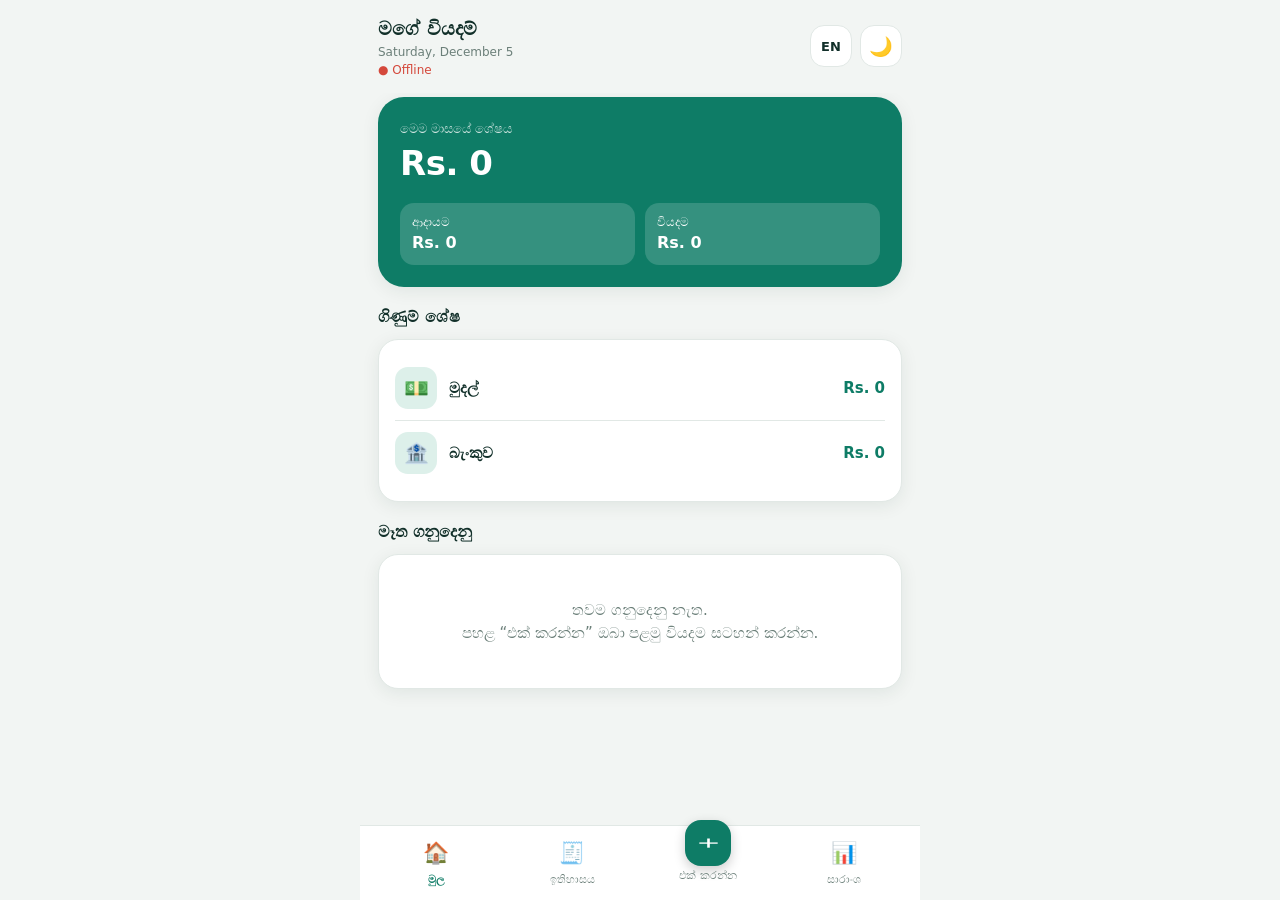
<file: index.html>
<!DOCTYPE html>
<html lang="si">
<head>
<meta charset="utf-8">
<meta name="viewport" content="width=device-width, initial-scale=1, viewport-fit=cover">
<link rel="manifest" href="manifest.json"><meta name="theme-color" content="#0E7C66"><link rel="apple-touch-icon" href="apple-touch-icon.png"><meta name="apple-mobile-web-app-capable" content="yes"><meta name="mobile-web-app-capable" content="yes"><meta name="apple-mobile-web-app-title" content="වියදම්">
<title>මගේ වියදම්</title>
<style>
:root{--bg:#F2F5F3;--sf:#fff;--tx:#12302A;--mu:#6B7F79;--ac:#0E7C66;--acs:#DDF0EA;--ex:#D4483B;--in:#0E7C66;--bd:#E1E8E5;--sh:0 4px 18px rgba(18,48,42,.08)}
@media (prefers-color-scheme:dark){:root:not([data-theme="light"]){--bg:#0E1513;--sf:#17221F;--tx:#E6F0EC;--mu:#8CA29B;--ac:#3FC7A6;--acs:#1B3A33;--ex:#FF7A6B;--in:#3FC7A6;--bd:#243430;--sh:none}}
:root[data-theme="dark"]{--bg:#0E1513;--sf:#17221F;--tx:#E6F0EC;--mu:#8CA29B;--ac:#3FC7A6;--acs:#1B3A33;--ex:#FF7A6B;--in:#3FC7A6;--bd:#243430;--sh:none}
*{box-sizing:border-box;margin:0;-webkit-tap-highlight-color:transparent}
html,body{height:100%}
:root{padding-top:env(safe-area-inset-top,0px);padding-bottom:env(safe-area-inset-bottom,0px)}
body{background:var(--bg);color:var(--tx);font-family:system-ui,-apple-system,'Noto Sans Sinhala','Iskoola Pota','Nirmala UI',sans-serif;display:flex;flex-direction:column;max-width:560px;margin:0 auto;font-size:15px;line-height:1.5}
header{display:flex;align-items:center;justify-content:space-between;padding:14px 18px;background:var(--bg);position:sticky;top:0;z-index:5}
header h1{font-size:19px;font-weight:700}
header small{display:block;color:var(--mu);font-size:12px;font-weight:400}
.ib{width:42px;height:42px;border-radius:14px;border:1px solid var(--bd);background:var(--sf);color:var(--tx);font-size:19px;cursor:pointer}
main{flex:1;overflow-y:auto;padding:4px 18px 96px}
.view{display:none}.view.on{display:block}
.card{background:var(--sf);border:1px solid var(--bd);border-radius:20px;padding:16px;box-shadow:var(--sh);margin-bottom:14px}
.bal{background:var(--ac);color:#fff;border:0;border-radius:26px;padding:22px}
:root[data-theme="dark"] .bal,:root:not([data-theme="light"]) .bal{color:#07241D}
.bal .l{opacity:.8;font-size:13px}.bal .n{font-size:34px;font-weight:700;letter-spacing:-.5px}
.row{display:flex;gap:10px;margin-top:14px}
.row>div{flex:1;background:rgba(255,255,255,.16);border-radius:14px;padding:10px 12px;font-size:12px}
.row b{display:block;font-size:16px}
h2{font-size:16px;margin:18px 0 10px}
.item{display:flex;align-items:center;gap:12px;padding:11px 0;border-bottom:1px solid var(--bd)}
.item:last-child{border:0}
.ic{width:42px;height:42px;border-radius:13px;background:var(--acs);display:grid;place-items:center;font-size:20px;flex:none}
.item .m{flex:1;min-width:0}.item .m b{display:block;font-weight:600;white-space:nowrap;overflow:hidden;text-overflow:ellipsis}
.item .m span{font-size:12px;color:var(--mu)}
.amt{font-weight:700;white-space:nowrap}.amt.e{color:var(--ex)}.amt.i{color:var(--in)}
.del{background:none;border:0;color:var(--mu);font-size:16px;padding:6px;cursor:pointer}
.empty{text-align:center;color:var(--mu);padding:28px 10px}
.seg{display:flex;background:var(--acs);border-radius:14px;padding:4px;margin-bottom:14px}
.seg button{flex:1;border:0;background:none;color:var(--tx);padding:10px;border-radius:11px;font:inherit;font-weight:600;cursor:pointer}
.seg button.on{background:var(--sf);box-shadow:var(--sh)}
label{display:block;font-size:13px;color:var(--mu);margin:12px 0 6px}
input,select{width:100%;padding:13px 14px;border-radius:14px;border:1px solid var(--bd);background:var(--bg);color:var(--tx);font:inherit}
input:focus,select:focus,button:focus-visible{outline:2px solid var(--ac);outline-offset:1px}
.big{font-size:26px;font-weight:700}
.cats{display:grid;grid-template-columns:repeat(4,1fr);gap:8px}
.cats button{border:1px solid var(--bd);background:var(--bg);color:var(--tx);border-radius:14px;padding:10px 2px;font:inherit;font-size:11px;cursor:pointer}
.cats button span{display:block;font-size:22px}
.cats button.on{border-color:var(--ac);background:var(--acs)}
.btn{width:100%;margin-top:18px;padding:15px;border:0;border-radius:16px;background:var(--ac);color:#fff;font:inherit;font-weight:700;font-size:16px;cursor:pointer}
:root[data-theme="dark"] .btn,:root:not([data-theme="light"]) .btn{color:#07241D}
.btn.g{background:var(--sf);color:var(--tx);border:1px solid var(--bd);margin-top:10px}
.btn.d{background:none;color:var(--ex);border:1px solid var(--ex)}
.bar{margin:12px 0}.bar .t{display:flex;justify-content:space-between;font-size:13px;margin-bottom:5px}
.bar .tr{height:10px;background:var(--acs);border-radius:6px;overflow:hidden}.bar .f{height:100%;background:var(--ac);border-radius:6px}
.mo{display:flex;align-items:center;justify-content:space-between;margin-bottom:12px}
nav{position:fixed;bottom:0;left:50%;transform:translateX(-50%);width:100%;max-width:560px;display:flex;background:var(--sf);border-top:1px solid var(--bd);padding:8px 8px calc(8px + env(safe-area-inset-bottom,0px));z-index:6}
nav button{flex:1;border:0;background:none;color:var(--mu);font:inherit;font-size:11px;padding:4px;cursor:pointer;display:flex;flex-direction:column;align-items:center;gap:2px}
nav button i{font-style:normal;font-size:21px}
nav button.on{color:var(--ac);font-weight:700}
nav .add i{background:var(--ac);color:#fff;width:46px;height:46px;border-radius:16px;display:grid;place-items:center;margin-top:-18px;box-shadow:0 4px 12px rgba(0,0,0,.2)}
.cats button{position:relative}
.cats .x{position:absolute;top:-6px;right:-4px;width:20px;height:20px;border-radius:50%;background:var(--ex);color:#fff;font-size:11px;display:grid;place-items:center;line-height:1}
.cats .plus{border-style:dashed;color:var(--mu)}
.lh{display:flex;justify-content:space-between;align-items:center}
.lh a{font-size:12px;color:var(--ac);cursor:pointer;margin-top:12px;font-weight:600}
.dr{display:grid;grid-template-columns:1fr 1fr;gap:10px;margin-bottom:14px}
.dr label{margin:0 0 4px}
.tot{display:grid;grid-template-columns:1fr 1fr 1fr;gap:8px;text-align:center}
.tot div{background:var(--acs);border-radius:14px;padding:10px 4px;font-size:12px;color:var(--mu)}
.tot b{display:block;font-size:14px;color:var(--tx);margin-top:2px}
.st{display:flex;justify-content:space-between;padding:8px 0;border-bottom:1px solid var(--bd);font-size:13px}
.st:last-child{border:0}.st span{color:var(--mu)}
#modal{position:fixed;inset:0;background:rgba(0,0,0,.5);display:none;align-items:flex-end;justify-content:center;z-index:20}
#modal.on{display:flex}
#modal .card{width:100%;max-width:560px;margin:0;border-radius:24px 24px 0 0;max-height:90%;overflow-y:auto}
.eg{display:grid;grid-template-columns:repeat(8,1fr);gap:4px;margin-top:8px}
.eg button{border:0;background:none;font-size:22px;padding:5px 0;border-radius:10px;cursor:pointer}
.eg button.on{background:var(--acs)}
.af{display:flex;gap:6px;margin-bottom:12px;overflow-x:auto;padding-bottom:2px}
.af button{border:1px solid var(--bd);background:var(--sf);color:var(--tx);padding:7px 14px;border-radius:20px;font:inherit;font-size:13px;white-space:nowrap;cursor:pointer}
.af button.on{background:var(--acs);border-color:var(--ac);font-weight:700}
.seg.acc button{font-size:14px}
#toast{position:fixed;bottom:92px;left:50%;transform:translateX(-50%);background:var(--tx);color:var(--bg);padding:10px 18px;border-radius:14px;opacity:0;pointer-events:none;transition:opacity .25s;z-index:9;font-size:14px}
#toast.on{opacity:1}
</style>
</head>
<body>
<header>
  <h1>මගේ වියදම් <small id="today"></small><small id="off" hidden style="color:var(--ex)">● Offline</small></h1>
  <div style="display:flex;gap:8px"><button class="ib" id="lang" style="font-weight:700;font-size:13px;font-family:inherit">EN</button><button class="ib" id="theme" aria-label="Theme">🌙</button></div>
</header>
<main>
  <section class="view on" id="v-home">
    <div class="card bal">
      <div class="l">මෙම මාසයේ ශේෂය</div>
      <div class="n" id="hBal">Rs. 0</div>
      <div class="row"><div>ආදායම<b id="hIn">0</b></div><div>වියදම<b id="hEx">0</b></div></div>
    </div>
    <h2>ගිණුම් ශේෂ</h2>
    <div class="card" id="hAcc"></div>
    <h2>මෑත ගනුදෙනු</h2>
    <div class="card" id="hList"></div>
  </section>

  <section class="view" id="v-add">
    <div class="seg" id="tSeg"><button class="on" data-t="e">වියදම</button><button data-t="i">ආදායම</button></div>
    <div class="card">
      <label>ගිණුම</label>
      <div class="seg acc" id="aAcc"></div>
      <label for="aAmt">මුදල (Rs.)</label>
      <input id="aAmt" class="big" type="number" inputmode="decimal" placeholder="0.00" min="0">
      <div class="lh"><label>වර්ගය</label><a id="cEdit">සංස්කරණය</a></div>
      <div class="cats" id="aCats"></div>
      <label for="aNote">සටහන</label>
      <input id="aNote" type="text" placeholder="උදා: දවල් කෑම">
      <label for="aDate">දිනය</label>
      <input id="aDate" type="date">
      <button class="btn" id="aSave">සුරකින්න</button>
    </div>
  </section>

  <section class="view" id="v-hist">
    <div class="af"></div>
    <div class="mo"><button class="ib" data-m="-1">‹</button><b id="mLbl"></b><button class="ib" data-m="1">›</button></div>
    <div class="card" id="mList"></div>
  </section>

  <section class="view" id="v-stat">
    <div class="af"></div>
    <div class="seg" id="sSeg"><button class="on" data-sm="m">මාසික</button><button data-sm="r">දින පරාසය</button></div>
    <div class="mo" id="sMo"><button class="ib" data-m="-1">‹</button><b id="sLbl"></b><button class="ib" data-m="1">›</button></div>
    <div class="dr" id="sRg" hidden><div><label for="rF">සිට</label><input id="rF" type="date"></div><div><label for="rT">දක්වා</label><input id="rT" type="date"></div></div>
    <div class="card"><div class="tot"><div>ආදායම<b id="sIn"></b></div><div>වියදම<b id="sEx"></b></div><div>ශේෂය<b id="sBl"></b></div></div></div>
    <div class="card" id="sStats"></div>
    <div class="card"><b>වර්ග අනුව වියදම</b><div id="sBars"></div></div>
    <h2>දත්ත</h2>
    <button class="btn g" id="nb">🔔 මාසාන්ත දැනුම්දීම් සක්‍රිය කරන්න</button>
    <button class="btn g" id="nt">🔔 පරීක්ෂණ දැනුම්දීමක් යවන්න</button>
    <button class="btn g" id="rn">ගිණුම් නම් වෙනස් කරන්න</button>
    <button class="btn g" id="exp">දත්ත උපස්ථ කරන්න (බාගත)</button>
    <button class="btn g" id="impB">උපස්ථයෙන් ආපසු ගන්න</button>
    <input type="file" id="imp" accept=".json" hidden>
    <button class="btn d" id="clr">සියලු දත්ත මකන්න</button>
  </section>
</main>
<nav>
  <button class="on" data-v="home"><i>🏠</i>මුල</button>
  <button data-v="hist"><i>🧾</i>ඉතිහාසය</button>
  <button class="add" data-v="add"><i>＋</i>එක් කරන්න</button>
  <button data-v="stat"><i>📊</i>සාරාංශ</button>
</nav>
<div id="modal"><div class="card">
  <b>නව වර්ගයක්</b>
  <label for="mNm">නම</label><input id="mNm" type="text" maxlength="20" placeholder="උදා: ඉන්ධන">
  <label for="mIc">අයිකනය (ඕනෑම emoji එකක් ටයිප් කරන්න හෝ තෝරන්න)</label><input id="mIc" type="text" maxlength="4" value="📦">
  <div class="eg" id="mEg"></div>
  <button class="btn" id="mSave">එක් කරන්න</button><button class="btn g" id="mCan">අවලංගු</button>
</div></div>
<div id="toast"></div>
<script src="core.js"></script>
<script>
const DE=[["🍽️","කෑම"],["🚌","ගමන්"],["🛒","සාප්පු"],["💡","බිල්පත්"],["🏠","නිවස"],["💊","සෞඛ්‍ය"],["🎬","විනෝදය"],["📚","අධ්‍යාපන"]];
const DI=[["💼","වැටුප"],["🎁","තෑගි"],["📈","ව්‍යාපාර"],["💰","වෙනත්"]];
const EMOJIS=[...new Intl.Segmenter(undefined,{granularity:"grapheme"}).segment("🍽️☕🍔🍕🍎🥗🍺🛒👕👟💄🧴💡💧📱💻🌐🚌🚗⛽🚲✈️🏠🛋️🔧🧹💊🏥💪🎬🎮🎵📚🎓🐶👶🎁💼📈💰🏦💳🧾🙏🛍️🎉✂️🚬📦")].map(x=>x.segment);
let C={e:DE.map((c,i)=>({id:"e"+i,ic:c[0],nm:c[1]})),i:DI.map((c,i)=>({id:"i"+i,ic:c[0],nm:c[1]}))};
const $=s=>document.querySelector(s),$$=s=>[...document.querySelectorAll(s)];
let tx=[],type="e",cat="e0",view="home",mo=new Date(),editC=false,smode="m",pick="📦";mo.setDate(1);
const CK="cats_v1";
let A=[{id:"a1",ic:"💵",nm:"මුදල්"},{id:"a2",ic:"🏦",nm:"බැංකුව"}],af="all",acc="a1";
const an=id=>(A.find(a=>a.id==id)||A[0]).nm,fa=t=>af=="all"||(t.acct||"a1")==af;
const KEY="expenses_v1";
const EN={'මගේ වියදම්':'My Expenses','මෙම මාසයේ ශේෂය':'This month’s balance','ආදායම':'Income','වියදම':'Expense','මෑත ගනුදෙනු':'Recent transactions','මුදල (Rs.)':'Amount (Rs.)','වර්ගය':'Category','සටහන':'Note','දිනය':'Date','සුරකින්න':'Save','ඉතිහාසය':'History','එක් කරන්න':'Add','සාරාංශ':'Summary','මුල':'Home','වර්ග අනුව වියදම':'Spending by category','දත්ත':'Data','දත්ත උපස්ථ කරන්න (බාගත)':'Back up data (download)','උපස්ථයෙන් ආපසු ගන්න':'Restore from backup','සියලු දත්ත මකන්න':'Delete all data','කෑම':'Food','ගමන්':'Transport','සාප්පු':'Shopping','බිල්පත්':'Bills','නිවස':'Home','සෞඛ්‍ය':'Health','විනෝදය':'Fun','අධ්‍යාපන':'Education','වැටුප':'Salary','තෑගි':'Gifts','ව්‍යාපාර':'Business','වෙනත්':'Other','දත්ත සුරැකීමට නොහැකි විය':'Could not save data','කරුණාකර නිවැරදි මුදලක් ඇතුළත් කරන්න':'Enter a valid amount','සුරකින ලදී':'Saved','මකා දමන ලදී':'Deleted','උපස්ථ ගොනුව සකස් විය':'Backup file created','දත්ත ආපසු ගන්නා ලදී':'Data restored','ගොනුව වලංගු නැත':'Invalid file','දත්ත මකා දමන ලදී':'All data deleted','මෙම ගනුදෙනුව මකන්නද?':'Delete this transaction?','සියලු දත්ත ස්ථිරවම මැකේ. ඉදිරියට යන්නද?':'This permanently deletes all data. Continue?','තවම ගනුදෙනු නැත.<br>පහළ “එක් කරන්න” ඔබා පළමු වියදම සටහන් කරන්න.':'No transactions yet.<br>Tap “Add” below to log your first expense.','මෙම මාසයේ ගනුදෙනු නැත.':'No transactions this month.','වියදම් දත්ත නැත.':'No spending data.','උදා: දවල් කෑම':'e.g. Lunch','මාසික':'Monthly','දින පරාසය':'Date range','සිට':'From','දක්වා':'To','ශේෂය':'Balance','නව වර්ගයක්':'New category','නම':'Name','අයිකනය (ඕනෑම emoji එකක් ටයිප් කරන්න හෝ තෝරන්න)':'Icon (type or pick any emoji)','එක් කරන්න':'Add','අවලංගු':'Cancel','උදා: ඉන්ධන':'e.g. Fuel','සංස්කරණය':'Edit','අවසන්':'Done','නව':'New','ගනුදෙනු ගණන':'Transactions','දිනකට සාමාන්‍ය වියදම':'Avg. daily spending','ඉතිරි කිරීමේ අනුපාතය':'Savings rate','වැඩිම වියදම් වර්ගය':'Top category','විශාලතම වියදම':'Largest expense','මෙම කාලය තුළ ගනුදෙනු නැත.':'No transactions in this period.','මෙම වර්ගය මකන්නද? (පැරණි ගනුදෙනු සුරැකේ)':'Delete this category? (Past transactions are kept)','නම සහ අයිකනය ඇතුළත් කරන්න':'Enter a name and icon','ගිණුම් ශේෂ':'Account balances','ගිණුම':'Account','සියල්ල':'All','ගිණුම් නම් වෙනස් කරන්න':'Rename accounts','නව නම':'New name','🔔 මාසාන්ත දැනුම්දීම් සක්‍රිය කරන්න':'🔔 Enable month-end notifications','🔔 පරීක්ෂණ දැනුම්දීමක් යවන්න':'🔔 Send a test notification','දැනුම්දීම් සක්‍රිය විය':'Notifications enabled','දැනුම්දීම් අවහිර කර ඇත':'Notifications are blocked','මෙම උපාංගය දැනුම්දීම් සඳහා සහාය නොදක්වයි':'Notifications not supported here'};
let lang="si";try{lang=localStorage.getItem("lang")||"si"}catch(e){}
function tr(s){return lang=="en"&&EN[s]?EN[s]:s}
const LOC=()=>lang=="en"?"en-US":"si-LK";
const orig=new WeakMap();
function applyLang(){
 document.documentElement.lang=lang;
 const w=document.createTreeWalker(document.body,NodeFilter.SHOW_TEXT);let n;
 while(n=w.nextNode()){if(n.parentNode.closest("script,#hList,#mList,#sBars,#sStats,#aCats,#cEdit,#sIn,#sEx,#sBl,#mEg,#aAcc,.af,#hAcc,#toast,#today"))continue;if(!orig.has(n))orig.set(n,n.nodeValue);const o=orig.get(n),k=o.trim();n.nodeValue=lang=="en"&&EN[k]?o.replace(k,EN[k]):o}
 $("#aNote").placeholder=tr("උදා: දවල් කෑම");$("#mNm").placeholder=tr("උදා: ඉන්ධන");
 document.title=tr("මගේ වියදම්");
 $("#lang").textContent=lang=="en"?"සිං":"EN";
 $("#today,#off").textContent=new Date().toLocaleDateString(LOC(),{weekday:"long",month:"long",day:"numeric"});
 cats();render();
}
function load(){try{tx=JSON.parse(localStorage.getItem(KEY))||[]}catch(e){tx=[]}
 tx.forEach(t=>{if(typeof t.cat=="number")t.cat=t.type+t.cat;if(!t.acct)t.acct="a1"});
 try{const a=JSON.parse(localStorage.getItem("accts_v1"));if(Array.isArray(a)&&a.length)A=a}catch(e){}
 try{const c=JSON.parse(localStorage.getItem(CK));if(c&&c.e&&c.i)C=c}catch(e){}}
function saveC(){try{localStorage.setItem(CK,JSON.stringify(C))}catch(e){toast("දත්ත සුරැකීමට නොහැකි විය")}mirror()}
function mirror(){try{const cm={};["e","i"].forEach(k=>C[k].forEach(c=>cm[c.id]=c.ic+" "+(EN[c.nm]||c.nm)));idbSet("tx",tx);idbSet("catmap",cm)}catch(e){}}
const cof=t=>C[t.type].find(c=>c.id==t.cat)||{ic:"📦",nm:"වෙනත්"};
function save(){try{localStorage.setItem(KEY,JSON.stringify(tx))}catch(e){toast("දත්ත සුරැකීමට නොහැකි විය")}mirror()}
const money=n=>"Rs. "+Number(n).toLocaleString("en-US",{maximumFractionDigits:2});
const ymd=d=>d.getFullYear()+"-"+String(d.getMonth()+1).padStart(2,"0")+"-"+String(d.getDate()).padStart(2,"0");
const mkey=d=>ymd(d).slice(0,7);
function toast(m){const el=$("#toast");el.textContent=tr(m);el.classList.add("on");setTimeout(()=>el.classList.remove("on"),1800)}
function icon(t){return cof(t).ic}
function cname(t){return tr(cof(t).nm)}
function itemHTML(t){return`<div class="item"><div class="ic">${icon(t)}</div><div class="m"><b>${esc(t.note||cname(t))}</b><span>${cname(t)} • ${esc(an(t.acct))} • ${t.date}</span></div><div class="amt ${t.type}">${t.type=="e"?"−":"+"}${money(t.amt)}</div><button class="del" data-id="${t.id}" aria-label="මකන්න">✕</button></div>`}
function esc(s){return String(s).replace(/[&<>"]/g,c=>({"&":"&amp;","<":"&lt;",">":"&gt;",'"':"&quot;"}[c]))}
const sorted=l=>[...l].sort((a,b)=>b.date.localeCompare(a.date)||b.id-a.id);
function inMonth(d){return tx.filter(t=>t.date.startsWith(mkey(d)))}
function sums(l){let i=0,e=0;l.forEach(t=>t.type=="i"?i+=t.amt:e+=t.amt);return{i,e}}
function render(){
  const now=new Date(),cur=inMonth(now),s=sums(cur);
  $("#hBal").textContent=money(s.i-s.e);$("#hIn").textContent=money(s.i);$("#hEx").textContent=money(s.e);
  const r=sorted(tx).slice(0,6);
  $("#hList").innerHTML=r.length?r.map(itemHTML).join(""):'<div class="empty">'+tr('තවම ගනුදෙනු නැත.<br>පහළ “එක් කරන්න” ඔබා පළමු වියදම සටහන් කරන්න.')+'</div>';
  const lbl=mo.toLocaleDateString(LOC(),{year:"numeric",month:"long"});
  $("#mLbl").textContent=lbl;$("#sLbl").textContent=lbl;
  accUI();const ml=sorted(inMonth(mo).filter(fa));
  $("#mList").innerHTML=ml.length?ml.map(itemHTML).join(""):'<div class="empty">'+tr('මෙම මාසයේ ගනුදෙනු නැත.')+'</div>';
  renderStat();
}
function accUI(){
 $("#aAcc").innerHTML=A.map(a=>`<button class="${a.id==acc?"on":""}" data-ac="${a.id}">${a.ic} ${esc(a.nm)}</button>`).join("");
 const o=[["all",tr("සියල්ල")],...A.map(a=>[a.id,a.ic+" "+a.nm])];
 $$(".af").forEach(el=>el.innerHTML=o.map(x=>`<button class="${x[0]==af?"on":""}" data-af="${x[0]}">${esc(x[1])}</button>`).join(""));
 $("#hAcc").innerHTML=A.map(a=>{const b=tx.filter(t=>(t.acct||"a1")==a.id).reduce((s,t)=>s+(t.type=="i"?t.amt:-t.amt),0);return`<div class="item"><div class="ic">${a.ic}</div><div class="m"><b>${esc(a.nm)}</b></div><div class="amt ${b<0?"e":"i"}">${money(b)}</div></div>`}).join("");
}
function range(){
  if(smode=="r"){return[$("#rF").value||"0000-01-01",$("#rT").value||"9999-12-31"]}
  const f=mkey(mo)+"-01",l=new Date(mo.getFullYear(),mo.getMonth()+1,0);return[f,ymd(l)]
}
function renderStat(){
  const[f,t]=range(),l=tx.filter(x=>x.date>=f&&x.date<=t&&fa(x)),s=sums(l),ex=l.filter(x=>x.type=="e");
  $("#sIn").textContent=money(s.i);$("#sEx").textContent=money(s.e);$("#sBl").textContent=money(s.i-s.e);
  const tot=s.e,by={};ex.forEach(x=>by[x.cat]=(by[x.cat]||0)+x.amt);
  const ks=Object.keys(by).sort((a,b)=>by[b]-by[a]);
  const nm=k=>{const c=C.e.find(c=>c.id==k)||{ic:"📦",nm:"වෙනත්"};return c.ic+" "+tr(c.nm)};
  const today=ymd(new Date());let end=t<today?t:today;if(end<f)end=t;
  const days=Math.max(1,Math.round((new Date(end)-new Date(f))/864e5)+1);
  const big=ex.slice().sort((a,b)=>b.amt-a.amt)[0];
  const rate=s.i>0?Math.round((s.i-s.e)/s.i*100)+"%":"—";
  $("#sStats").innerHTML=l.length?`<div class="st"><span>${tr("ගනුදෙනු ගණන")}</span><b>${l.length}</b></div><div class="st"><span>${tr("දිනකට සාමාන්‍ය වියදම")}</span><b>${money(tot/days)}</b></div><div class="st"><span>${tr("ඉතිරි කිරීමේ අනුපාතය")}</span><b>${rate}</b></div>`+(ks.length?`<div class="st"><span>${tr("වැඩිම වියදම් වර්ගය")}</span><b>${nm(ks[0])}</b></div>`:"")+(big?`<div class="st"><span>${tr("විශාලතම වියදම")}</span><b>${money(big.amt)}</b></div>`:""):'<div class="empty">'+tr('මෙම කාලය තුළ ගනුදෙනු නැත.')+'</div>';
  $("#sBars").innerHTML=ks.length?ks.map(k=>`<div class="bar"><div class="t"><span>${nm(k)}</span><span>${money(by[k])}</span></div><div class="tr"><div class="f" style="width:${by[k]/tot*100}%"></div></div></div>`).join(""):'<div class="empty">'+tr('වියදම් දත්ත නැත.')+'</div>';
}
function cats(){const l=C[type];if(!l.find(c=>c.id==cat))cat=l[0].id;
 $("#aCats").innerHTML=l.map(c=>{const cu=c.id[0]=="c";return`<button class="${c.id==cat?"on":""}" data-c="${c.id}"><span>${c.ic}</span>${esc(tr(c.nm))}${editC&&cu?`<i class="x" data-xc="${c.id}">✕</i>`:""}</button>`}).join("")+`<button class="plus" data-add="1"><span>＋</span>${tr("නව")}</button>`;
 $("#cEdit").textContent=tr(editC?"අවසන්":"සංස්කරණය")}
function go(v){view=v;$$(".view").forEach(e=>e.classList.toggle("on",e.id=="v-"+v));$$("nav button").forEach(b=>b.classList.toggle("on",b.dataset.v==v));$("main").scrollTop=0;render()}
document.addEventListener("click",e=>{
  const xc=e.target.closest("[data-xc]");
  if(xc){e.stopPropagation();if(confirm(tr("මෙම වර්ගය මකන්නද? (පැරණි ගනුදෙනු සුරැකේ)"))){C[type]=C[type].filter(c=>c.id!=xc.dataset.xc);saveC();cats();render()}return}
  const b=e.target.closest("button");if(!b)return;
  if(b.dataset.v)go(b.dataset.v);
  else if(b.dataset.t){type=b.dataset.t;$$("#tSeg button").forEach(x=>x.classList.toggle("on",x==b));cats()}
  else if(b.dataset.sm){smode=b.dataset.sm;$$("#sSeg button").forEach(x=>x.classList.toggle("on",x==b));$("#sMo").hidden=smode=="r";$("#sRg").hidden=smode=="m";renderStat()}
  else if(b.dataset.ac){acc=b.dataset.ac;accUI()}
  else if(b.dataset.af){af=b.dataset.af;render()}
  else if(b.dataset.add)openM();
  else if(b.dataset.c){cat=b.dataset.c;cats()}
  else if(b.dataset.m){mo.setMonth(mo.getMonth()+ +b.dataset.m);render()}
  else if(b.dataset.id){if(confirm(tr("මෙම ගනුදෙනුව මකන්නද?"))){tx=tx.filter(t=>t.id!=b.dataset.id);save();render();toast("මකා දමන ලදී")}}
});
function openM(){pick="📦";$("#mNm").value="";$("#mIc").value=pick;$("#modal").classList.add("on");eg()}
function eg(){$("#mEg").innerHTML=EMOJIS.map(e=>`<button data-e="${e}" class="${e==$("#mIc").value?"on":""}">${e}</button>`).join("")}
$("#mEg").onclick=e=>{const b=e.target.closest("button");if(b){$("#mIc").value=b.dataset.e;eg()}};
$("#mIc").oninput=eg;
$("#mCan").onclick=()=>$("#modal").classList.remove("on");
$("#mSave").onclick=()=>{const nm=$("#mNm").value.trim(),ic=$("#mIc").value.trim();
 if(!nm||!ic){toast("නම සහ අයිකනය ඇතුළත් කරන්න");return}
 const id="c"+Date.now();C[type].push({id,ic,nm});cat=id;saveC();$("#modal").classList.remove("on");cats();toast("සුරකින ලදී")};
$("#cEdit").onclick=()=>{editC=!editC;cats()};
$("#rF").onchange=$("#rT").onchange=renderStat;
$("#aSave").onclick=()=>{
  const a=parseFloat($("#aAmt").value);
  if(!(a>0)){toast("කරුණාකර නිවැරදි මුදලක් ඇතුළත් කරන්න");$("#aAmt").focus();return}
  tx.push({id:Date.now(),type,cat,acct:acc,amt:a,note:$("#aNote").value.trim(),date:$("#aDate").value||ymd(new Date())});
  save();$("#aAmt").value="";$("#aNote").value="";toast("සුරකින ලදී");go("home");
};
function theme(t){document.documentElement.dataset.theme=t;$("#theme").textContent=t=="dark"?"☀️":"🌙";try{localStorage.setItem("theme",t)}catch(e){}}
$("#theme").onclick=()=>theme(document.documentElement.dataset.theme=="dark"?"light":"dark");
$("#exp").onclick=()=>{const a=document.createElement("a");a.href=URL.createObjectURL(new Blob([JSON.stringify(tx)],{type:"application/json"}));a.download="expenses-backup.json";a.click();toast("උපස්ථ ගොනුව සකස් විය")};
$("#impB").onclick=()=>$("#imp").click();
$("#imp").onchange=e=>{const f=e.target.files[0];if(!f)return;const r=new FileReader();r.onload=()=>{try{const d=JSON.parse(r.result);if(!Array.isArray(d))throw 0;tx=d;tx.forEach(t=>{if(typeof t.cat=="number")t.cat=t.type+t.cat});save();render();toast("දත්ත ආපසු ගන්නා ලදී")}catch(x){toast("ගොනුව වලංගු නැත")}};r.readAsText(f)};
$("#rn").onclick=()=>{A.forEach(a=>{const n=prompt(tr("නව නම")+": "+a.ic+" "+a.nm,a.nm);if(n&&n.trim())a.nm=n.trim()});try{localStorage.setItem("accts_v1",JSON.stringify(A))}catch(e){}render();toast("සුරකින ලදී")};
$("#clr").onclick=()=>{if(confirm(tr("සියලු දත්ත ස්ථිරවම මැකේ. ඉදිරියට යන්නද?"))){tx=[];save();render();toast("දත්ත මකා දමන ලදී")}};
let t0="light";try{t0=localStorage.getItem("theme")||(matchMedia("(prefers-color-scheme:dark)").matches?"dark":"light")}catch(e){}
theme(t0);load();cats();{const n=new Date();$("#rF").value=ymd(new Date(n.getFullYear(),n.getMonth(),1));$("#rT").value=ymd(n)}$("#aDate").value=ymd(new Date());
$("#lang").onclick=()=>{lang=lang=="en"?"si":"en";try{localStorage.setItem("lang",lang)}catch(e){}applyLang()};
applyLang();
render();

function net(){const o=$("#off");if(o)o.hidden=navigator.onLine}
addEventListener("online",net);addEventListener("offline",net);net();
mirror();
async function swReg(){return navigator.serviceWorker?navigator.serviceWorker.ready:null}
async function regPeriodic(reg){try{if('periodicSync' in reg)await reg.periodicSync.register("month-end",{minInterval:12*3600*1000})}catch(e){}}
if("serviceWorker" in navigator){navigator.serviceWorker.register("sw.js").then(async()=>{const r=await swReg();regPeriodic(r);runCheck(r)}).catch(()=>{})}
document.addEventListener("visibilitychange",async()=>{if(!document.hidden){const r=await swReg();if(r)runCheck(r)}});
$("#nb").onclick=async()=>{
 if(!("Notification" in window)||!navigator.serviceWorker){toast("මෙම උපාංගය දැනුම්දීම් සඳහා සහාය නොදක්වයි");return}
 const p=await Notification.requestPermission();
 if(p=="granted"){const r=await swReg();regPeriodic(r);toast("දැනුම්දීම් සක්‍රිය විය");runCheck(r)}else toast("දැනුම්දීම් අවහිර කර ඇත")};
$("#nt").onclick=async()=>{
 if(!("Notification" in window)||Notification.permission!=="granted"){$("#nb").click();return}
 const r=await swReg(),n=new Date(),mk=ymd(n).slice(0,7),s=monthSummary(tx,JSON.parse(JSON.stringify((()=>{const cm={};["e","i"].forEach(k=>C[k].forEach(c=>cm[c.id]=c.ic+" "+(EN[c.nm]||c.nm)));return cm})())),mk);
 r.showNotification(s.title,{body:s.body,icon:"icon-192.png",badge:"icon-192.png",tag:"test"})};
if(new URLSearchParams(location.search).get("v")=="stat")go("stat");
</script>
</body>
</html>
</file>
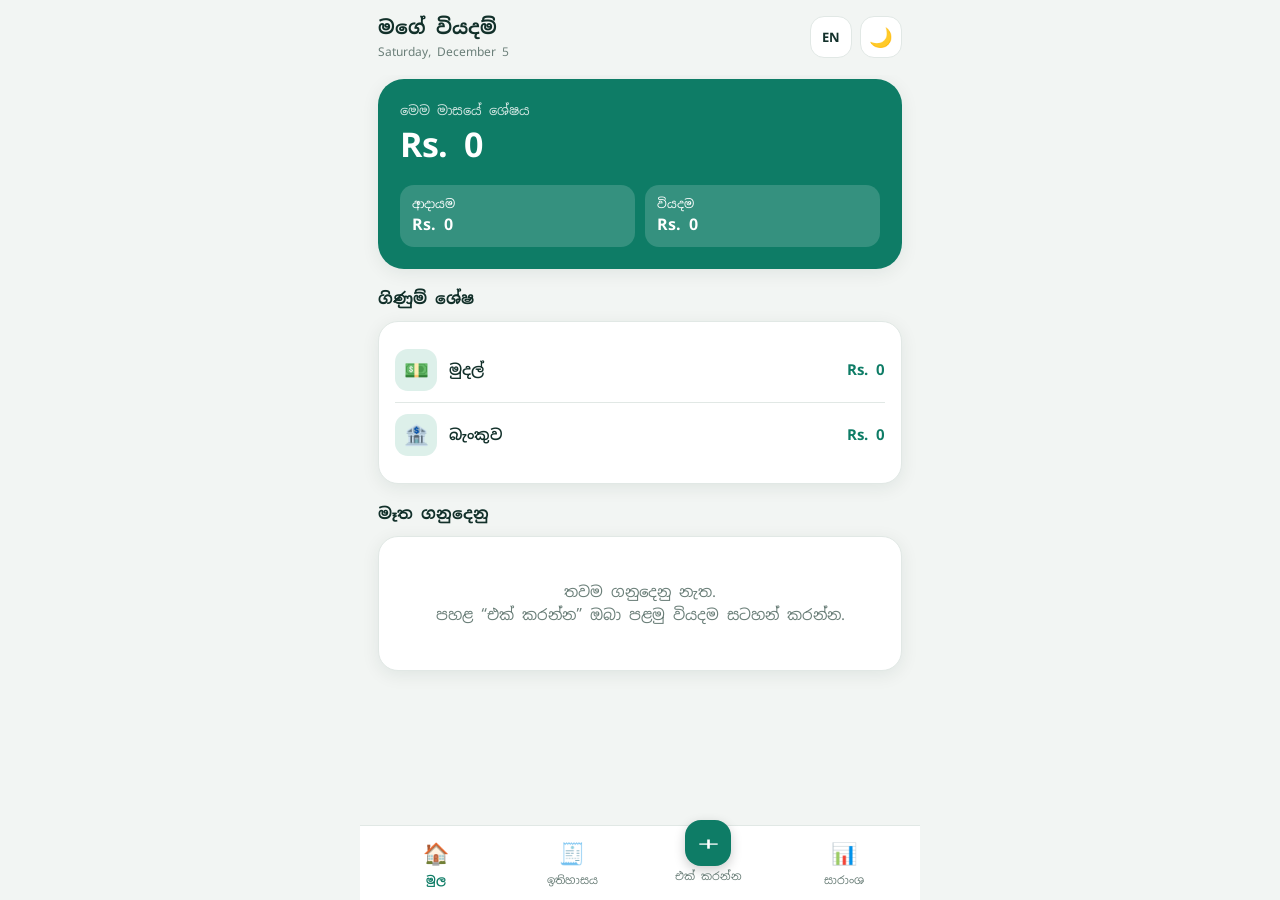
<file: expenses.html>
<!DOCTYPE html>
<html lang="si">
<head>
<meta charset="utf-8">
<meta name="viewport" content="width=device-width, initial-scale=1, viewport-fit=cover">
<title>මගේ වියදම්</title>
<link href="https://fonts.googleapis.com/css2?family=Noto+Sans+Sinhala:wght@400;600;700&display=swap" rel="stylesheet">
<style>
:root{--bg:#F2F5F3;--sf:#fff;--tx:#12302A;--mu:#6B7F79;--ac:#0E7C66;--acs:#DDF0EA;--ex:#D4483B;--in:#0E7C66;--bd:#E1E8E5;--sh:0 4px 18px rgba(18,48,42,.08)}
@media (prefers-color-scheme:dark){:root:not([data-theme="light"]){--bg:#0E1513;--sf:#17221F;--tx:#E6F0EC;--mu:#8CA29B;--ac:#3FC7A6;--acs:#1B3A33;--ex:#FF7A6B;--in:#3FC7A6;--bd:#243430;--sh:none}}
:root[data-theme="dark"]{--bg:#0E1513;--sf:#17221F;--tx:#E6F0EC;--mu:#8CA29B;--ac:#3FC7A6;--acs:#1B3A33;--ex:#FF7A6B;--in:#3FC7A6;--bd:#243430;--sh:none}
*{box-sizing:border-box;margin:0;-webkit-tap-highlight-color:transparent}
html,body{height:100%}
:root{padding-top:env(safe-area-inset-top,0px);padding-bottom:env(safe-area-inset-bottom,0px)}
body{background:var(--bg);color:var(--tx);font-family:'Noto Sans Sinhala',system-ui,sans-serif;display:flex;flex-direction:column;max-width:560px;margin:0 auto;font-size:15px;line-height:1.5}
header{display:flex;align-items:center;justify-content:space-between;padding:14px 18px;background:var(--bg);position:sticky;top:0;z-index:5}
header h1{font-size:19px;font-weight:700}
header small{display:block;color:var(--mu);font-size:12px;font-weight:400}
.ib{width:42px;height:42px;border-radius:14px;border:1px solid var(--bd);background:var(--sf);color:var(--tx);font-size:19px;cursor:pointer}
main{flex:1;overflow-y:auto;padding:4px 18px 96px}
.view{display:none}.view.on{display:block}
.card{background:var(--sf);border:1px solid var(--bd);border-radius:20px;padding:16px;box-shadow:var(--sh);margin-bottom:14px}
.bal{background:var(--ac);color:#fff;border:0;border-radius:26px;padding:22px}
:root[data-theme="dark"] .bal,:root:not([data-theme="light"]) .bal{color:#07241D}
.bal .l{opacity:.8;font-size:13px}.bal .n{font-size:34px;font-weight:700;letter-spacing:-.5px}
.row{display:flex;gap:10px;margin-top:14px}
.row>div{flex:1;background:rgba(255,255,255,.16);border-radius:14px;padding:10px 12px;font-size:12px}
.row b{display:block;font-size:16px}
h2{font-size:16px;margin:18px 0 10px}
.item{display:flex;align-items:center;gap:12px;padding:11px 0;border-bottom:1px solid var(--bd)}
.item:last-child{border:0}
.ic{width:42px;height:42px;border-radius:13px;background:var(--acs);display:grid;place-items:center;font-size:20px;flex:none}
.item .m{flex:1;min-width:0}.item .m b{display:block;font-weight:600;white-space:nowrap;overflow:hidden;text-overflow:ellipsis}
.item .m span{font-size:12px;color:var(--mu)}
.amt{font-weight:700;white-space:nowrap}.amt.e{color:var(--ex)}.amt.i{color:var(--in)}
.del{background:none;border:0;color:var(--mu);font-size:16px;padding:6px;cursor:pointer}
.empty{text-align:center;color:var(--mu);padding:28px 10px}
.seg{display:flex;background:var(--acs);border-radius:14px;padding:4px;margin-bottom:14px}
.seg button{flex:1;border:0;background:none;color:var(--tx);padding:10px;border-radius:11px;font:inherit;font-weight:600;cursor:pointer}
.seg button.on{background:var(--sf);box-shadow:var(--sh)}
label{display:block;font-size:13px;color:var(--mu);margin:12px 0 6px}
input,select{width:100%;padding:13px 14px;border-radius:14px;border:1px solid var(--bd);background:var(--bg);color:var(--tx);font:inherit}
input:focus,select:focus,button:focus-visible{outline:2px solid var(--ac);outline-offset:1px}
.big{font-size:26px;font-weight:700}
.cats{display:grid;grid-template-columns:repeat(4,1fr);gap:8px}
.cats button{border:1px solid var(--bd);background:var(--bg);color:var(--tx);border-radius:14px;padding:10px 2px;font:inherit;font-size:11px;cursor:pointer}
.cats button span{display:block;font-size:22px}
.cats button.on{border-color:var(--ac);background:var(--acs)}
.btn{width:100%;margin-top:18px;padding:15px;border:0;border-radius:16px;background:var(--ac);color:#fff;font:inherit;font-weight:700;font-size:16px;cursor:pointer}
:root[data-theme="dark"] .btn,:root:not([data-theme="light"]) .btn{color:#07241D}
.btn.g{background:var(--sf);color:var(--tx);border:1px solid var(--bd);margin-top:10px}
.btn.d{background:none;color:var(--ex);border:1px solid var(--ex)}
.bar{margin:12px 0}.bar .t{display:flex;justify-content:space-between;font-size:13px;margin-bottom:5px}
.bar .tr{height:10px;background:var(--acs);border-radius:6px;overflow:hidden}.bar .f{height:100%;background:var(--ac);border-radius:6px}
.mo{display:flex;align-items:center;justify-content:space-between;margin-bottom:12px}
nav{position:fixed;bottom:0;left:50%;transform:translateX(-50%);width:100%;max-width:560px;display:flex;background:var(--sf);border-top:1px solid var(--bd);padding:8px 8px calc(8px + env(safe-area-inset-bottom,0px));z-index:6}
nav button{flex:1;border:0;background:none;color:var(--mu);font:inherit;font-size:11px;padding:4px;cursor:pointer;display:flex;flex-direction:column;align-items:center;gap:2px}
nav button i{font-style:normal;font-size:21px}
nav button.on{color:var(--ac);font-weight:700}
nav .add i{background:var(--ac);color:#fff;width:46px;height:46px;border-radius:16px;display:grid;place-items:center;margin-top:-18px;box-shadow:0 4px 12px rgba(0,0,0,.2)}
.cats button{position:relative}
.cats .x{position:absolute;top:-6px;right:-4px;width:20px;height:20px;border-radius:50%;background:var(--ex);color:#fff;font-size:11px;display:grid;place-items:center;line-height:1}
.cats .plus{border-style:dashed;color:var(--mu)}
.lh{display:flex;justify-content:space-between;align-items:center}
.lh a{font-size:12px;color:var(--ac);cursor:pointer;margin-top:12px;font-weight:600}
.dr{display:grid;grid-template-columns:1fr 1fr;gap:10px;margin-bottom:14px}
.dr label{margin:0 0 4px}
.tot{display:grid;grid-template-columns:1fr 1fr 1fr;gap:8px;text-align:center}
.tot div{background:var(--acs);border-radius:14px;padding:10px 4px;font-size:12px;color:var(--mu)}
.tot b{display:block;font-size:14px;color:var(--tx);margin-top:2px}
.st{display:flex;justify-content:space-between;padding:8px 0;border-bottom:1px solid var(--bd);font-size:13px}
.st:last-child{border:0}.st span{color:var(--mu)}
#modal{position:fixed;inset:0;background:rgba(0,0,0,.5);display:none;align-items:flex-end;justify-content:center;z-index:20}
#modal.on{display:flex}
#modal .card{width:100%;max-width:560px;margin:0;border-radius:24px 24px 0 0;max-height:90%;overflow-y:auto}
.eg{display:grid;grid-template-columns:repeat(8,1fr);gap:4px;margin-top:8px}
.eg button{border:0;background:none;font-size:22px;padding:5px 0;border-radius:10px;cursor:pointer}
.eg button.on{background:var(--acs)}
.af{display:flex;gap:6px;margin-bottom:12px;overflow-x:auto;padding-bottom:2px}
.af button{border:1px solid var(--bd);background:var(--sf);color:var(--tx);padding:7px 14px;border-radius:20px;font:inherit;font-size:13px;white-space:nowrap;cursor:pointer}
.af button.on{background:var(--acs);border-color:var(--ac);font-weight:700}
.seg.acc button{font-size:14px}
#toast{position:fixed;bottom:92px;left:50%;transform:translateX(-50%);background:var(--tx);color:var(--bg);padding:10px 18px;border-radius:14px;opacity:0;pointer-events:none;transition:opacity .25s;z-index:9;font-size:14px}
#toast.on{opacity:1}
</style>
</head>
<body>
<header>
  <h1>මගේ වියදම් <small id="today"></small></h1>
  <div style="display:flex;gap:8px"><button class="ib" id="lang" style="font-weight:700;font-size:13px;font-family:inherit">EN</button><button class="ib" id="theme" aria-label="Theme">🌙</button></div>
</header>
<main>
  <section class="view on" id="v-home">
    <div class="card bal">
      <div class="l">මෙම මාසයේ ශේෂය</div>
      <div class="n" id="hBal">Rs. 0</div>
      <div class="row"><div>ආදායම<b id="hIn">0</b></div><div>වියදම<b id="hEx">0</b></div></div>
    </div>
    <h2>ගිණුම් ශේෂ</h2>
    <div class="card" id="hAcc"></div>
    <h2>මෑත ගනුදෙනු</h2>
    <div class="card" id="hList"></div>
  </section>

  <section class="view" id="v-add">
    <div class="seg" id="tSeg"><button class="on" data-t="e">වියදම</button><button data-t="i">ආදායම</button></div>
    <div class="card">
      <label>ගිණුම</label>
      <div class="seg acc" id="aAcc"></div>
      <label for="aAmt">මුදල (Rs.)</label>
      <input id="aAmt" class="big" type="number" inputmode="decimal" placeholder="0.00" min="0">
      <div class="lh"><label>වර්ගය</label><a id="cEdit">සංස්කරණය</a></div>
      <div class="cats" id="aCats"></div>
      <label for="aNote">සටහන</label>
      <input id="aNote" type="text" placeholder="උදා: දවල් කෑම">
      <label for="aDate">දිනය</label>
      <input id="aDate" type="date">
      <button class="btn" id="aSave">සුරකින්න</button>
    </div>
  </section>

  <section class="view" id="v-hist">
    <div class="af"></div>
    <div class="mo"><button class="ib" data-m="-1">‹</button><b id="mLbl"></b><button class="ib" data-m="1">›</button></div>
    <div class="card" id="mList"></div>
  </section>

  <section class="view" id="v-stat">
    <div class="af"></div>
    <div class="seg" id="sSeg"><button class="on" data-sm="m">මාසික</button><button data-sm="r">දින පරාසය</button></div>
    <div class="mo" id="sMo"><button class="ib" data-m="-1">‹</button><b id="sLbl"></b><button class="ib" data-m="1">›</button></div>
    <div class="dr" id="sRg" hidden><div><label for="rF">සිට</label><input id="rF" type="date"></div><div><label for="rT">දක්වා</label><input id="rT" type="date"></div></div>
    <div class="card"><div class="tot"><div>ආදායම<b id="sIn"></b></div><div>වියදම<b id="sEx"></b></div><div>ශේෂය<b id="sBl"></b></div></div></div>
    <div class="card" id="sStats"></div>
    <div class="card"><b>වර්ග අනුව වියදම</b><div id="sBars"></div></div>
    <h2>දත්ත</h2>
    <button class="btn g" id="rn">ගිණුම් නම් වෙනස් කරන්න</button>
    <button class="btn g" id="exp">දත්ත උපස්ථ කරන්න (බාගත)</button>
    <button class="btn g" id="impB">උපස්ථයෙන් ආපසු ගන්න</button>
    <input type="file" id="imp" accept=".json" hidden>
    <button class="btn d" id="clr">සියලු දත්ත මකන්න</button>
  </section>
</main>
<nav>
  <button class="on" data-v="home"><i>🏠</i>මුල</button>
  <button data-v="hist"><i>🧾</i>ඉතිහාසය</button>
  <button class="add" data-v="add"><i>＋</i>එක් කරන්න</button>
  <button data-v="stat"><i>📊</i>සාරාංශ</button>
</nav>
<div id="modal"><div class="card">
  <b>නව වර්ගයක්</b>
  <label for="mNm">නම</label><input id="mNm" type="text" maxlength="20" placeholder="උදා: ඉන්ධන">
  <label for="mIc">අයිකනය (ඕනෑම emoji එකක් ටයිප් කරන්න හෝ තෝරන්න)</label><input id="mIc" type="text" maxlength="4" value="📦">
  <div class="eg" id="mEg"></div>
  <button class="btn" id="mSave">එක් කරන්න</button><button class="btn g" id="mCan">අවලංගු</button>
</div></div>
<div id="toast"></div>
<script>
const DE=[["🍽️","කෑම"],["🚌","ගමන්"],["🛒","සාප්පු"],["💡","බිල්පත්"],["🏠","නිවස"],["💊","සෞඛ්‍ය"],["🎬","විනෝදය"],["📚","අධ්‍යාපන"]];
const DI=[["💼","වැටුප"],["🎁","තෑගි"],["📈","ව්‍යාපාර"],["💰","වෙනත්"]];
const EMOJIS=[...new Intl.Segmenter(undefined,{granularity:"grapheme"}).segment("🍽️☕🍔🍕🍎🥗🍺🛒👕👟💄🧴💡💧📱💻🌐🚌🚗⛽🚲✈️🏠🛋️🔧🧹💊🏥💪🎬🎮🎵📚🎓🐶👶🎁💼📈💰🏦💳🧾🙏🛍️🎉✂️🚬📦")].map(x=>x.segment);
let C={e:DE.map((c,i)=>({id:"e"+i,ic:c[0],nm:c[1]})),i:DI.map((c,i)=>({id:"i"+i,ic:c[0],nm:c[1]}))};
const $=s=>document.querySelector(s),$$=s=>[...document.querySelectorAll(s)];
let tx=[],type="e",cat="e0",view="home",mo=new Date(),editC=false,smode="m",pick="📦";mo.setDate(1);
const CK="cats_v1";
let A=[{id:"a1",ic:"💵",nm:"මුදල්"},{id:"a2",ic:"🏦",nm:"බැංකුව"}],af="all",acc="a1";
const an=id=>(A.find(a=>a.id==id)||A[0]).nm,fa=t=>af=="all"||(t.acct||"a1")==af;
const KEY="expenses_v1";
const EN={'මගේ වියදම්':'My Expenses','මෙම මාසයේ ශේෂය':'This month’s balance','ආදායම':'Income','වියදම':'Expense','මෑත ගනුදෙනු':'Recent transactions','මුදල (Rs.)':'Amount (Rs.)','වර්ගය':'Category','සටහන':'Note','දිනය':'Date','සුරකින්න':'Save','ඉතිහාසය':'History','එක් කරන්න':'Add','සාරාංශ':'Summary','මුල':'Home','වර්ග අනුව වියදම':'Spending by category','දත්ත':'Data','දත්ත උපස්ථ කරන්න (බාගත)':'Back up data (download)','උපස්ථයෙන් ආපසු ගන්න':'Restore from backup','සියලු දත්ත මකන්න':'Delete all data','කෑම':'Food','ගමන්':'Transport','සාප්පු':'Shopping','බිල්පත්':'Bills','නිවස':'Home','සෞඛ්‍ය':'Health','විනෝදය':'Fun','අධ්‍යාපන':'Education','වැටුප':'Salary','තෑගි':'Gifts','ව්‍යාපාර':'Business','වෙනත්':'Other','දත්ත සුරැකීමට නොහැකි විය':'Could not save data','කරුණාකර නිවැරදි මුදලක් ඇතුළත් කරන්න':'Enter a valid amount','සුරකින ලදී':'Saved','මකා දමන ලදී':'Deleted','උපස්ථ ගොනුව සකස් විය':'Backup file created','දත්ත ආපසු ගන්නා ලදී':'Data restored','ගොනුව වලංගු නැත':'Invalid file','දත්ත මකා දමන ලදී':'All data deleted','මෙම ගනුදෙනුව මකන්නද?':'Delete this transaction?','සියලු දත්ත ස්ථිරවම මැකේ. ඉදිරියට යන්නද?':'This permanently deletes all data. Continue?','තවම ගනුදෙනු නැත.<br>පහළ “එක් කරන්න” ඔබා පළමු වියදම සටහන් කරන්න.':'No transactions yet.<br>Tap “Add” below to log your first expense.','මෙම මාසයේ ගනුදෙනු නැත.':'No transactions this month.','වියදම් දත්ත නැත.':'No spending data.','උදා: දවල් කෑම':'e.g. Lunch','මාසික':'Monthly','දින පරාසය':'Date range','සිට':'From','දක්වා':'To','ශේෂය':'Balance','නව වර්ගයක්':'New category','නම':'Name','අයිකනය (ඕනෑම emoji එකක් ටයිප් කරන්න හෝ තෝරන්න)':'Icon (type or pick any emoji)','එක් කරන්න':'Add','අවලංගු':'Cancel','උදා: ඉන්ධන':'e.g. Fuel','සංස්කරණය':'Edit','අවසන්':'Done','නව':'New','ගනුදෙනු ගණන':'Transactions','දිනකට සාමාන්‍ය වියදම':'Avg. daily spending','ඉතිරි කිරීමේ අනුපාතය':'Savings rate','වැඩිම වියදම් වර්ගය':'Top category','විශාලතම වියදම':'Largest expense','මෙම කාලය තුළ ගනුදෙනු නැත.':'No transactions in this period.','මෙම වර්ගය මකන්නද? (පැරණි ගනුදෙනු සුරැකේ)':'Delete this category? (Past transactions are kept)','නම සහ අයිකනය ඇතුළත් කරන්න':'Enter a name and icon','ගිණුම් ශේෂ':'Account balances','ගිණුම':'Account','සියල්ල':'All','ගිණුම් නම් වෙනස් කරන්න':'Rename accounts','නව නම':'New name'};
let lang="si";try{lang=localStorage.getItem("lang")||"si"}catch(e){}
function tr(s){return lang=="en"&&EN[s]?EN[s]:s}
const LOC=()=>lang=="en"?"en-US":"si-LK";
const orig=new WeakMap();
function applyLang(){
 document.documentElement.lang=lang;
 const w=document.createTreeWalker(document.body,NodeFilter.SHOW_TEXT);let n;
 while(n=w.nextNode()){if(n.parentNode.closest("script,#hList,#mList,#sBars,#sStats,#aCats,#cEdit,#sIn,#sEx,#sBl,#mEg,#aAcc,.af,#hAcc,#toast,#today"))continue;if(!orig.has(n))orig.set(n,n.nodeValue);const o=orig.get(n),k=o.trim();n.nodeValue=lang=="en"&&EN[k]?o.replace(k,EN[k]):o}
 $("#aNote").placeholder=tr("උදා: දවල් කෑම");$("#mNm").placeholder=tr("උදා: ඉන්ධන");
 document.title=tr("මගේ වියදම්");
 $("#lang").textContent=lang=="en"?"සිං":"EN";
 $("#today").textContent=new Date().toLocaleDateString(LOC(),{weekday:"long",month:"long",day:"numeric"});
 cats();render();
}
function load(){try{tx=JSON.parse(localStorage.getItem(KEY))||[]}catch(e){tx=[]}
 tx.forEach(t=>{if(typeof t.cat=="number")t.cat=t.type+t.cat;if(!t.acct)t.acct="a1"});
 try{const a=JSON.parse(localStorage.getItem("accts_v1"));if(Array.isArray(a)&&a.length)A=a}catch(e){}
 try{const c=JSON.parse(localStorage.getItem(CK));if(c&&c.e&&c.i)C=c}catch(e){}}
function saveC(){try{localStorage.setItem(CK,JSON.stringify(C))}catch(e){toast("දත්ත සුරැකීමට නොහැකි විය")}}
const cof=t=>C[t.type].find(c=>c.id==t.cat)||{ic:"📦",nm:"වෙනත්"};
function save(){try{localStorage.setItem(KEY,JSON.stringify(tx))}catch(e){toast("දත්ත සුරැකීමට නොහැකි විය")}}
const money=n=>"Rs. "+Number(n).toLocaleString("en-US",{maximumFractionDigits:2});
const ymd=d=>d.getFullYear()+"-"+String(d.getMonth()+1).padStart(2,"0")+"-"+String(d.getDate()).padStart(2,"0");
const mkey=d=>ymd(d).slice(0,7);
function toast(m){const el=$("#toast");el.textContent=tr(m);el.classList.add("on");setTimeout(()=>el.classList.remove("on"),1800)}
function icon(t){return cof(t).ic}
function cname(t){return tr(cof(t).nm)}
function itemHTML(t){return`<div class="item"><div class="ic">${icon(t)}</div><div class="m"><b>${esc(t.note||cname(t))}</b><span>${cname(t)} • ${esc(an(t.acct))} • ${t.date}</span></div><div class="amt ${t.type}">${t.type=="e"?"−":"+"}${money(t.amt)}</div><button class="del" data-id="${t.id}" aria-label="මකන්න">✕</button></div>`}
function esc(s){return String(s).replace(/[&<>"]/g,c=>({"&":"&amp;","<":"&lt;",">":"&gt;",'"':"&quot;"}[c]))}
const sorted=l=>[...l].sort((a,b)=>b.date.localeCompare(a.date)||b.id-a.id);
function inMonth(d){return tx.filter(t=>t.date.startsWith(mkey(d)))}
function sums(l){let i=0,e=0;l.forEach(t=>t.type=="i"?i+=t.amt:e+=t.amt);return{i,e}}
function render(){
  const now=new Date(),cur=inMonth(now),s=sums(cur);
  $("#hBal").textContent=money(s.i-s.e);$("#hIn").textContent=money(s.i);$("#hEx").textContent=money(s.e);
  const r=sorted(tx).slice(0,6);
  $("#hList").innerHTML=r.length?r.map(itemHTML).join(""):'<div class="empty">'+tr('තවම ගනුදෙනු නැත.<br>පහළ “එක් කරන්න” ඔබා පළමු වියදම සටහන් කරන්න.')+'</div>';
  const lbl=mo.toLocaleDateString(LOC(),{year:"numeric",month:"long"});
  $("#mLbl").textContent=lbl;$("#sLbl").textContent=lbl;
  accUI();const ml=sorted(inMonth(mo).filter(fa));
  $("#mList").innerHTML=ml.length?ml.map(itemHTML).join(""):'<div class="empty">'+tr('මෙම මාසයේ ගනුදෙනු නැත.')+'</div>';
  renderStat();
}
function accUI(){
 $("#aAcc").innerHTML=A.map(a=>`<button class="${a.id==acc?"on":""}" data-ac="${a.id}">${a.ic} ${esc(a.nm)}</button>`).join("");
 const o=[["all",tr("සියල්ල")],...A.map(a=>[a.id,a.ic+" "+a.nm])];
 $$(".af").forEach(el=>el.innerHTML=o.map(x=>`<button class="${x[0]==af?"on":""}" data-af="${x[0]}">${esc(x[1])}</button>`).join(""));
 $("#hAcc").innerHTML=A.map(a=>{const b=tx.filter(t=>(t.acct||"a1")==a.id).reduce((s,t)=>s+(t.type=="i"?t.amt:-t.amt),0);return`<div class="item"><div class="ic">${a.ic}</div><div class="m"><b>${esc(a.nm)}</b></div><div class="amt ${b<0?"e":"i"}">${money(b)}</div></div>`}).join("");
}
function range(){
  if(smode=="r"){return[$("#rF").value||"0000-01-01",$("#rT").value||"9999-12-31"]}
  const f=mkey(mo)+"-01",l=new Date(mo.getFullYear(),mo.getMonth()+1,0);return[f,ymd(l)]
}
function renderStat(){
  const[f,t]=range(),l=tx.filter(x=>x.date>=f&&x.date<=t&&fa(x)),s=sums(l),ex=l.filter(x=>x.type=="e");
  $("#sIn").textContent=money(s.i);$("#sEx").textContent=money(s.e);$("#sBl").textContent=money(s.i-s.e);
  const tot=s.e,by={};ex.forEach(x=>by[x.cat]=(by[x.cat]||0)+x.amt);
  const ks=Object.keys(by).sort((a,b)=>by[b]-by[a]);
  const nm=k=>{const c=C.e.find(c=>c.id==k)||{ic:"📦",nm:"වෙනත්"};return c.ic+" "+tr(c.nm)};
  const today=ymd(new Date());let end=t<today?t:today;if(end<f)end=t;
  const days=Math.max(1,Math.round((new Date(end)-new Date(f))/864e5)+1);
  const big=ex.slice().sort((a,b)=>b.amt-a.amt)[0];
  const rate=s.i>0?Math.round((s.i-s.e)/s.i*100)+"%":"—";
  $("#sStats").innerHTML=l.length?`<div class="st"><span>${tr("ගනුදෙනු ගණන")}</span><b>${l.length}</b></div><div class="st"><span>${tr("දිනකට සාමාන්‍ය වියදම")}</span><b>${money(tot/days)}</b></div><div class="st"><span>${tr("ඉතිරි කිරීමේ අනුපාතය")}</span><b>${rate}</b></div>`+(ks.length?`<div class="st"><span>${tr("වැඩිම වියදම් වර්ගය")}</span><b>${nm(ks[0])}</b></div>`:"")+(big?`<div class="st"><span>${tr("විශාලතම වියදම")}</span><b>${money(big.amt)}</b></div>`:""):'<div class="empty">'+tr('මෙම කාලය තුළ ගනුදෙනු නැත.')+'</div>';
  $("#sBars").innerHTML=ks.length?ks.map(k=>`<div class="bar"><div class="t"><span>${nm(k)}</span><span>${money(by[k])}</span></div><div class="tr"><div class="f" style="width:${by[k]/tot*100}%"></div></div></div>`).join(""):'<div class="empty">'+tr('වියදම් දත්ත නැත.')+'</div>';
}
function cats(){const l=C[type];if(!l.find(c=>c.id==cat))cat=l[0].id;
 $("#aCats").innerHTML=l.map(c=>{const cu=c.id[0]=="c";return`<button class="${c.id==cat?"on":""}" data-c="${c.id}"><span>${c.ic}</span>${esc(tr(c.nm))}${editC&&cu?`<i class="x" data-xc="${c.id}">✕</i>`:""}</button>`}).join("")+`<button class="plus" data-add="1"><span>＋</span>${tr("නව")}</button>`;
 $("#cEdit").textContent=tr(editC?"අවසන්":"සංස්කරණය")}
function go(v){view=v;$$(".view").forEach(e=>e.classList.toggle("on",e.id=="v-"+v));$$("nav button").forEach(b=>b.classList.toggle("on",b.dataset.v==v));$("main").scrollTop=0;render()}
document.addEventListener("click",e=>{
  const xc=e.target.closest("[data-xc]");
  if(xc){e.stopPropagation();if(confirm(tr("මෙම වර්ගය මකන්නද? (පැරණි ගනුදෙනු සුරැකේ)"))){C[type]=C[type].filter(c=>c.id!=xc.dataset.xc);saveC();cats();render()}return}
  const b=e.target.closest("button");if(!b)return;
  if(b.dataset.v)go(b.dataset.v);
  else if(b.dataset.t){type=b.dataset.t;$$("#tSeg button").forEach(x=>x.classList.toggle("on",x==b));cats()}
  else if(b.dataset.sm){smode=b.dataset.sm;$$("#sSeg button").forEach(x=>x.classList.toggle("on",x==b));$("#sMo").hidden=smode=="r";$("#sRg").hidden=smode=="m";renderStat()}
  else if(b.dataset.ac){acc=b.dataset.ac;accUI()}
  else if(b.dataset.af){af=b.dataset.af;render()}
  else if(b.dataset.add)openM();
  else if(b.dataset.c){cat=b.dataset.c;cats()}
  else if(b.dataset.m){mo.setMonth(mo.getMonth()+ +b.dataset.m);render()}
  else if(b.dataset.id){if(confirm(tr("මෙම ගනුදෙනුව මකන්නද?"))){tx=tx.filter(t=>t.id!=b.dataset.id);save();render();toast("මකා දමන ලදී")}}
});
function openM(){pick="📦";$("#mNm").value="";$("#mIc").value=pick;$("#modal").classList.add("on");eg()}
function eg(){$("#mEg").innerHTML=EMOJIS.map(e=>`<button data-e="${e}" class="${e==$("#mIc").value?"on":""}">${e}</button>`).join("")}
$("#mEg").onclick=e=>{const b=e.target.closest("button");if(b){$("#mIc").value=b.dataset.e;eg()}};
$("#mIc").oninput=eg;
$("#mCan").onclick=()=>$("#modal").classList.remove("on");
$("#mSave").onclick=()=>{const nm=$("#mNm").value.trim(),ic=$("#mIc").value.trim();
 if(!nm||!ic){toast("නම සහ අයිකනය ඇතුළත් කරන්න");return}
 const id="c"+Date.now();C[type].push({id,ic,nm});cat=id;saveC();$("#modal").classList.remove("on");cats();toast("සුරකින ලදී")};
$("#cEdit").onclick=()=>{editC=!editC;cats()};
$("#rF").onchange=$("#rT").onchange=renderStat;
$("#aSave").onclick=()=>{
  const a=parseFloat($("#aAmt").value);
  if(!(a>0)){toast("කරුණාකර නිවැරදි මුදලක් ඇතුළත් කරන්න");$("#aAmt").focus();return}
  tx.push({id:Date.now(),type,cat,acct:acc,amt:a,note:$("#aNote").value.trim(),date:$("#aDate").value||ymd(new Date())});
  save();$("#aAmt").value="";$("#aNote").value="";toast("සුරකින ලදී");go("home");
};
function theme(t){document.documentElement.dataset.theme=t;$("#theme").textContent=t=="dark"?"☀️":"🌙";try{localStorage.setItem("theme",t)}catch(e){}}
$("#theme").onclick=()=>theme(document.documentElement.dataset.theme=="dark"?"light":"dark");
$("#exp").onclick=()=>{const a=document.createElement("a");a.href=URL.createObjectURL(new Blob([JSON.stringify(tx)],{type:"application/json"}));a.download="expenses-backup.json";a.click();toast("උපස්ථ ගොනුව සකස් විය")};
$("#impB").onclick=()=>$("#imp").click();
$("#imp").onchange=e=>{const f=e.target.files[0];if(!f)return;const r=new FileReader();r.onload=()=>{try{const d=JSON.parse(r.result);if(!Array.isArray(d))throw 0;tx=d;tx.forEach(t=>{if(typeof t.cat=="number")t.cat=t.type+t.cat});save();render();toast("දත්ත ආපසු ගන්නා ලදී")}catch(x){toast("ගොනුව වලංගු නැත")}};r.readAsText(f)};
$("#rn").onclick=()=>{A.forEach(a=>{const n=prompt(tr("නව නම")+": "+a.ic+" "+a.nm,a.nm);if(n&&n.trim())a.nm=n.trim()});try{localStorage.setItem("accts_v1",JSON.stringify(A))}catch(e){}render();toast("සුරකින ලදී")};
$("#clr").onclick=()=>{if(confirm(tr("සියලු දත්ත ස්ථිරවම මැකේ. ඉදිරියට යන්නද?"))){tx=[];save();render();toast("දත්ත මකා දමන ලදී")}};
let t0="light";try{t0=localStorage.getItem("theme")||(matchMedia("(prefers-color-scheme:dark)").matches?"dark":"light")}catch(e){}
theme(t0);load();cats();{const n=new Date();$("#rF").value=ymd(new Date(n.getFullYear(),n.getMonth(),1));$("#rT").value=ymd(n)}$("#aDate").value=ymd(new Date());
$("#lang").onclick=()=>{lang=lang=="en"?"si":"en";try{localStorage.setItem("lang",lang)}catch(e){}applyLang()};
applyLang();
render();
</script>
</body>
</html>
</file>
